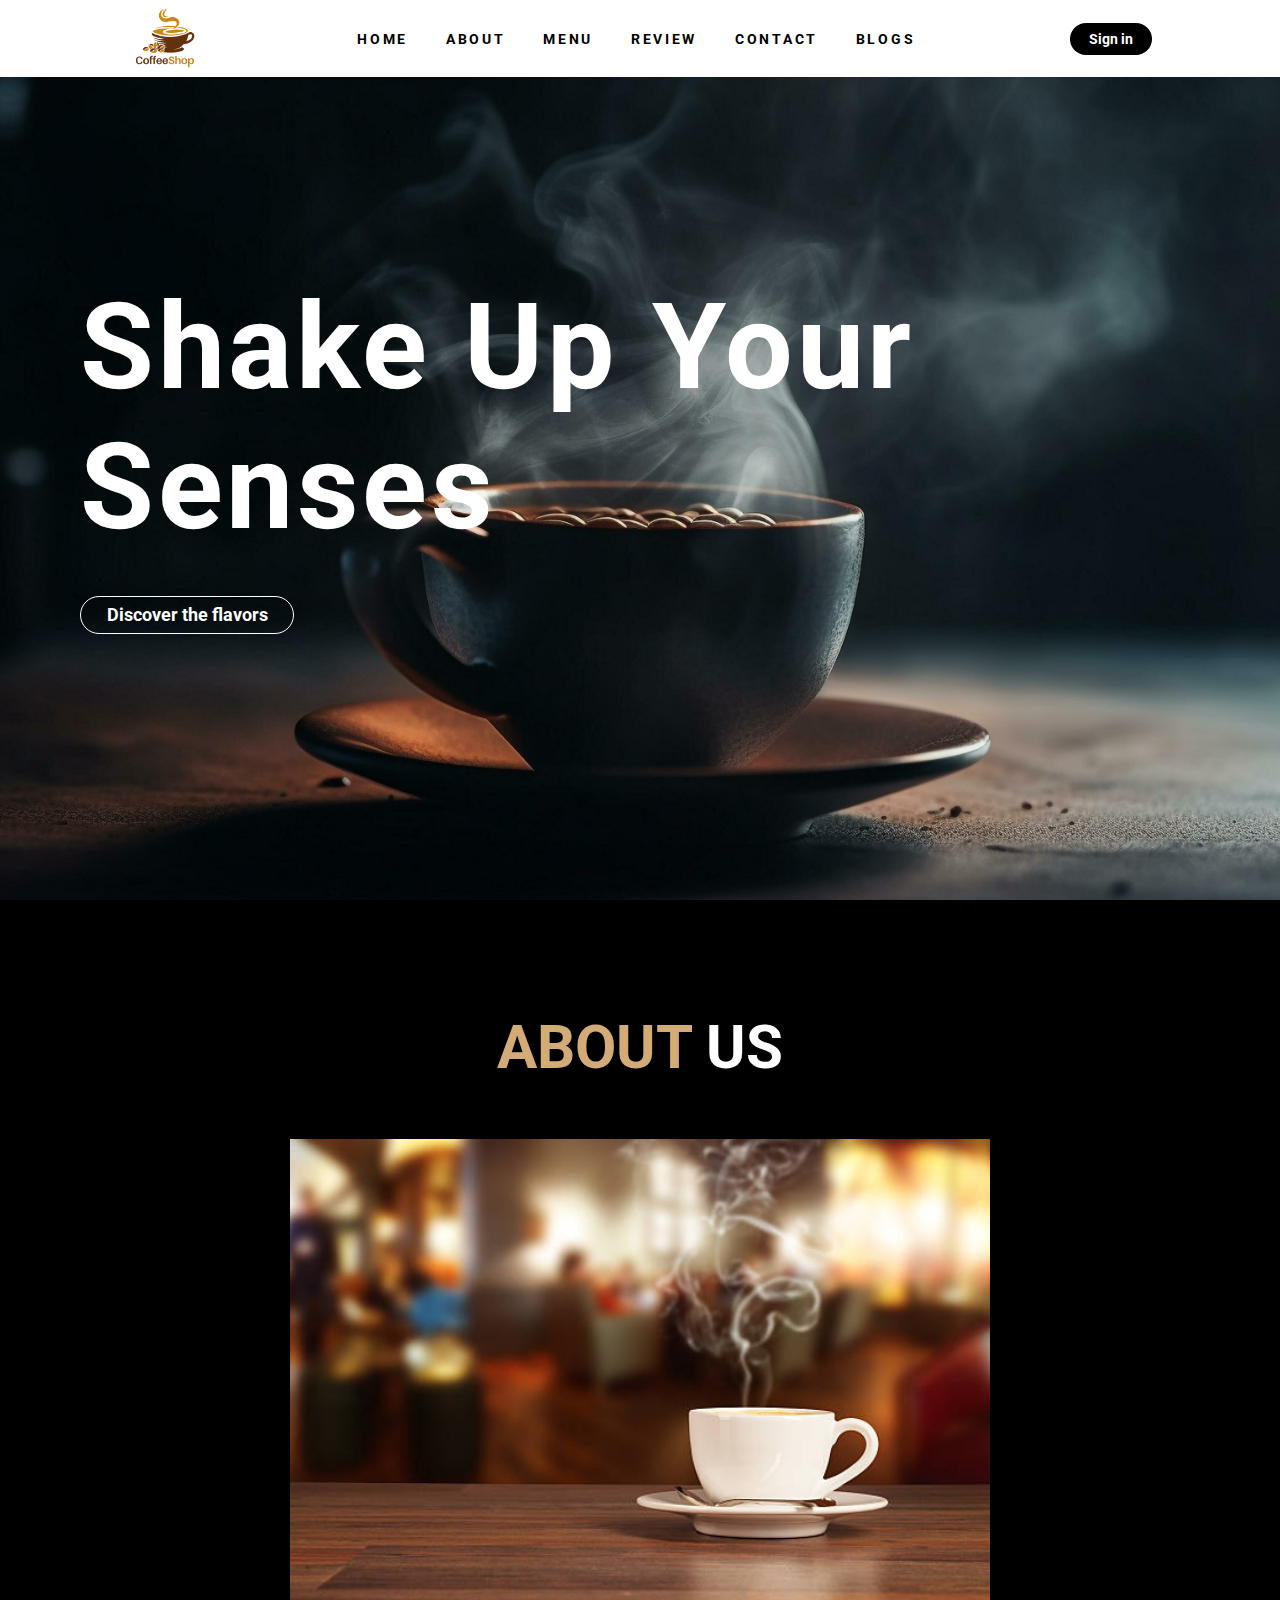
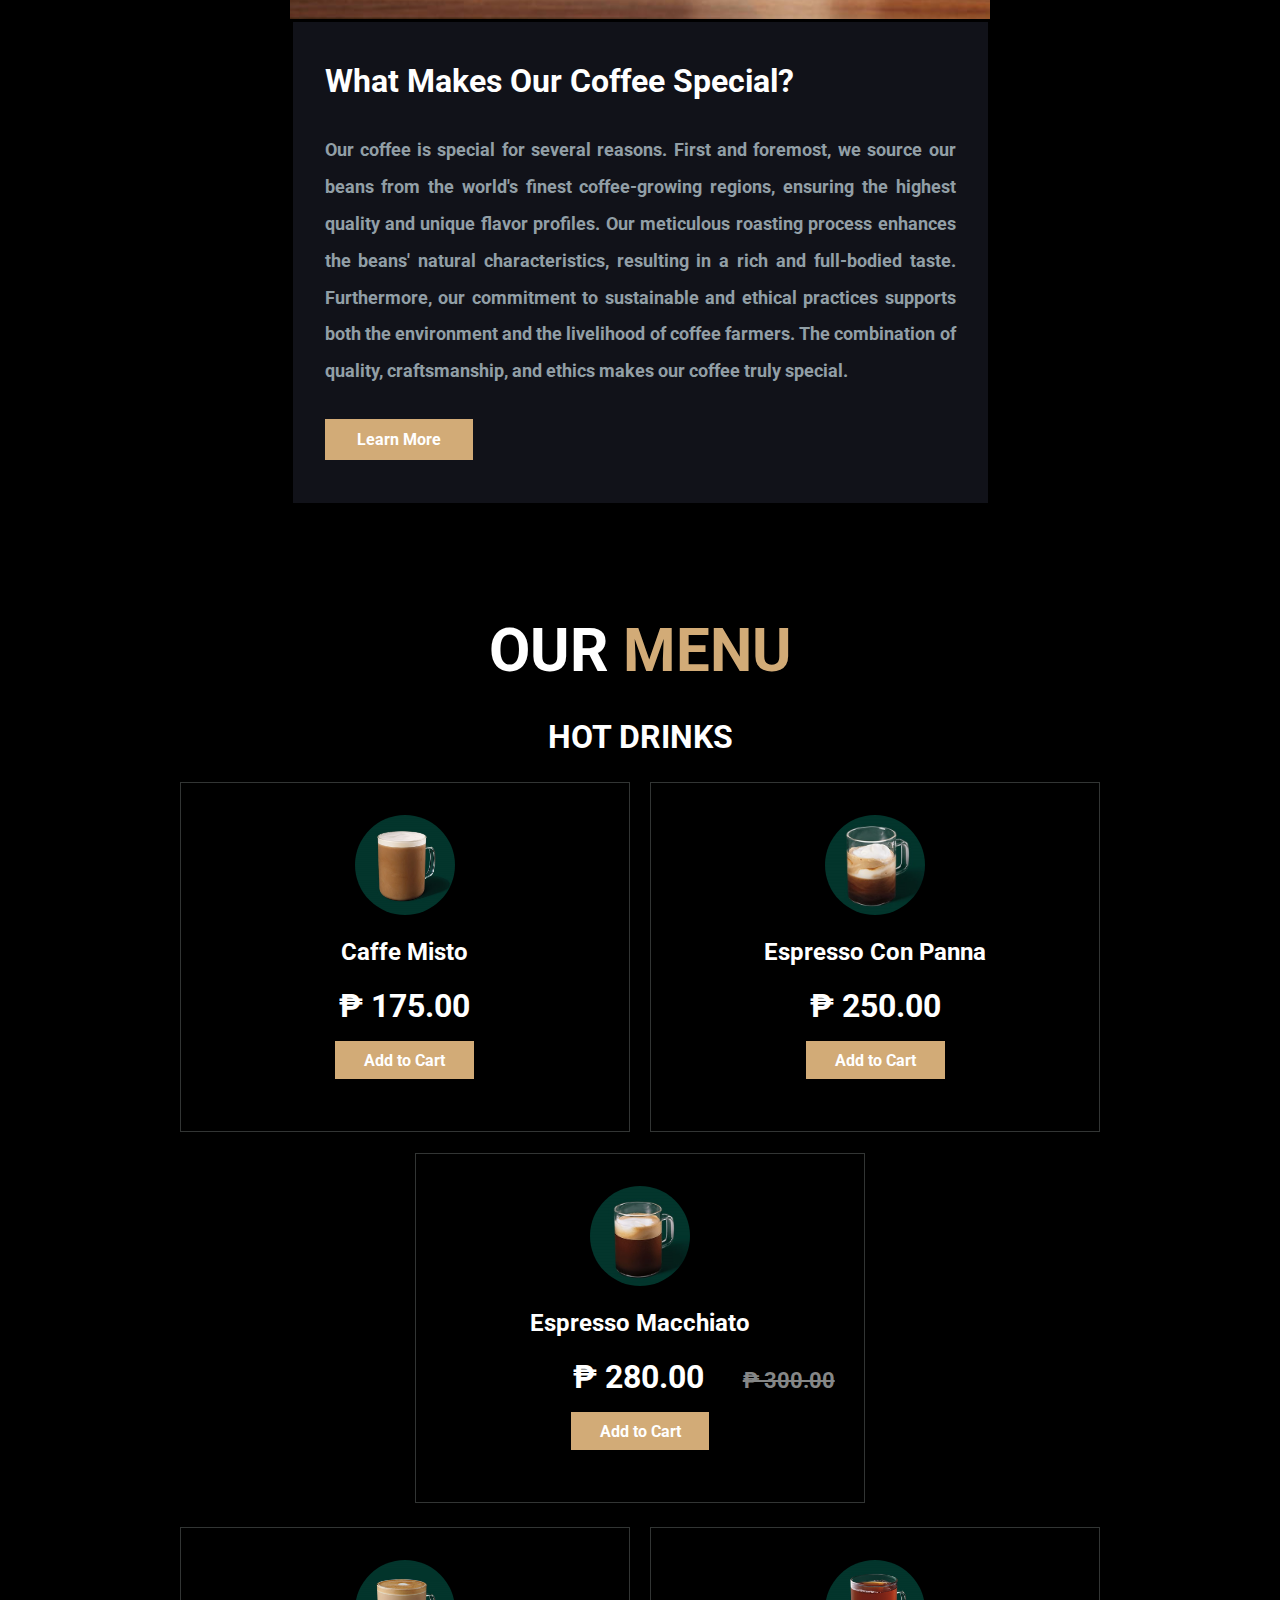
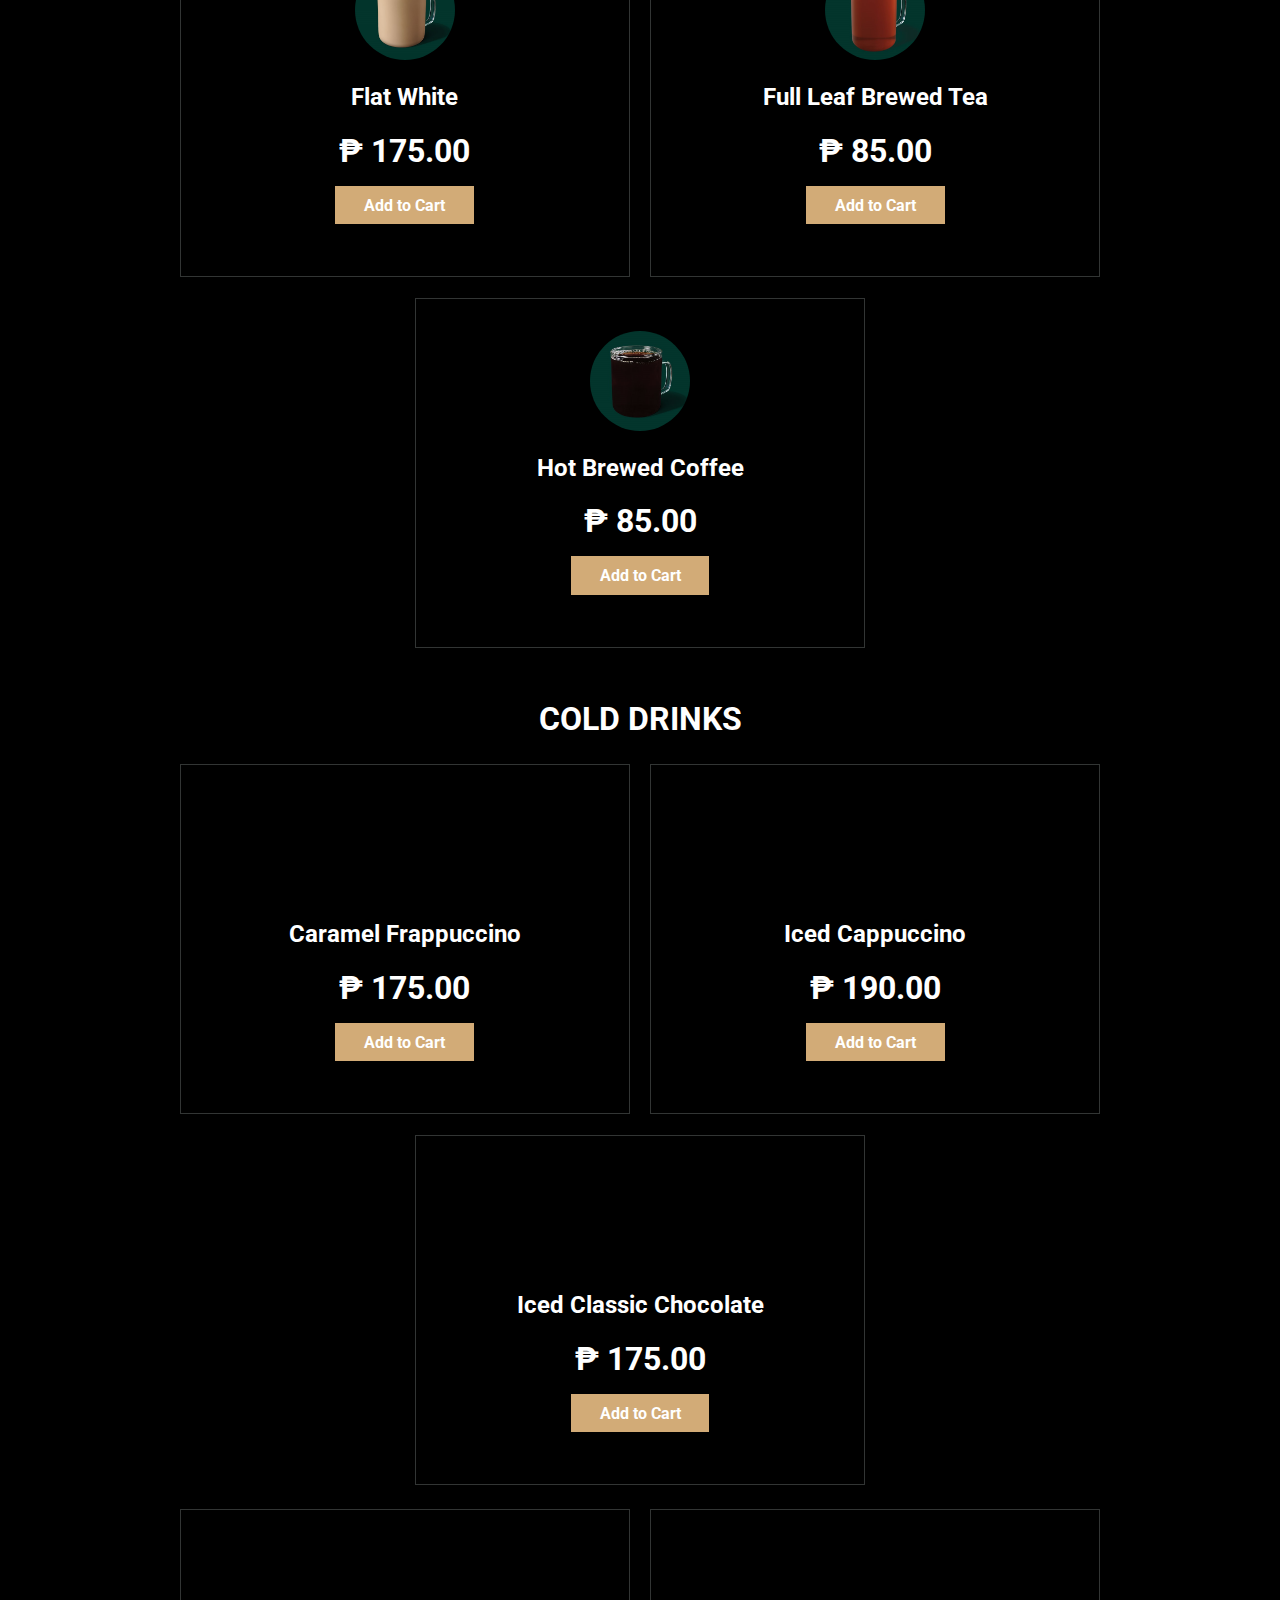
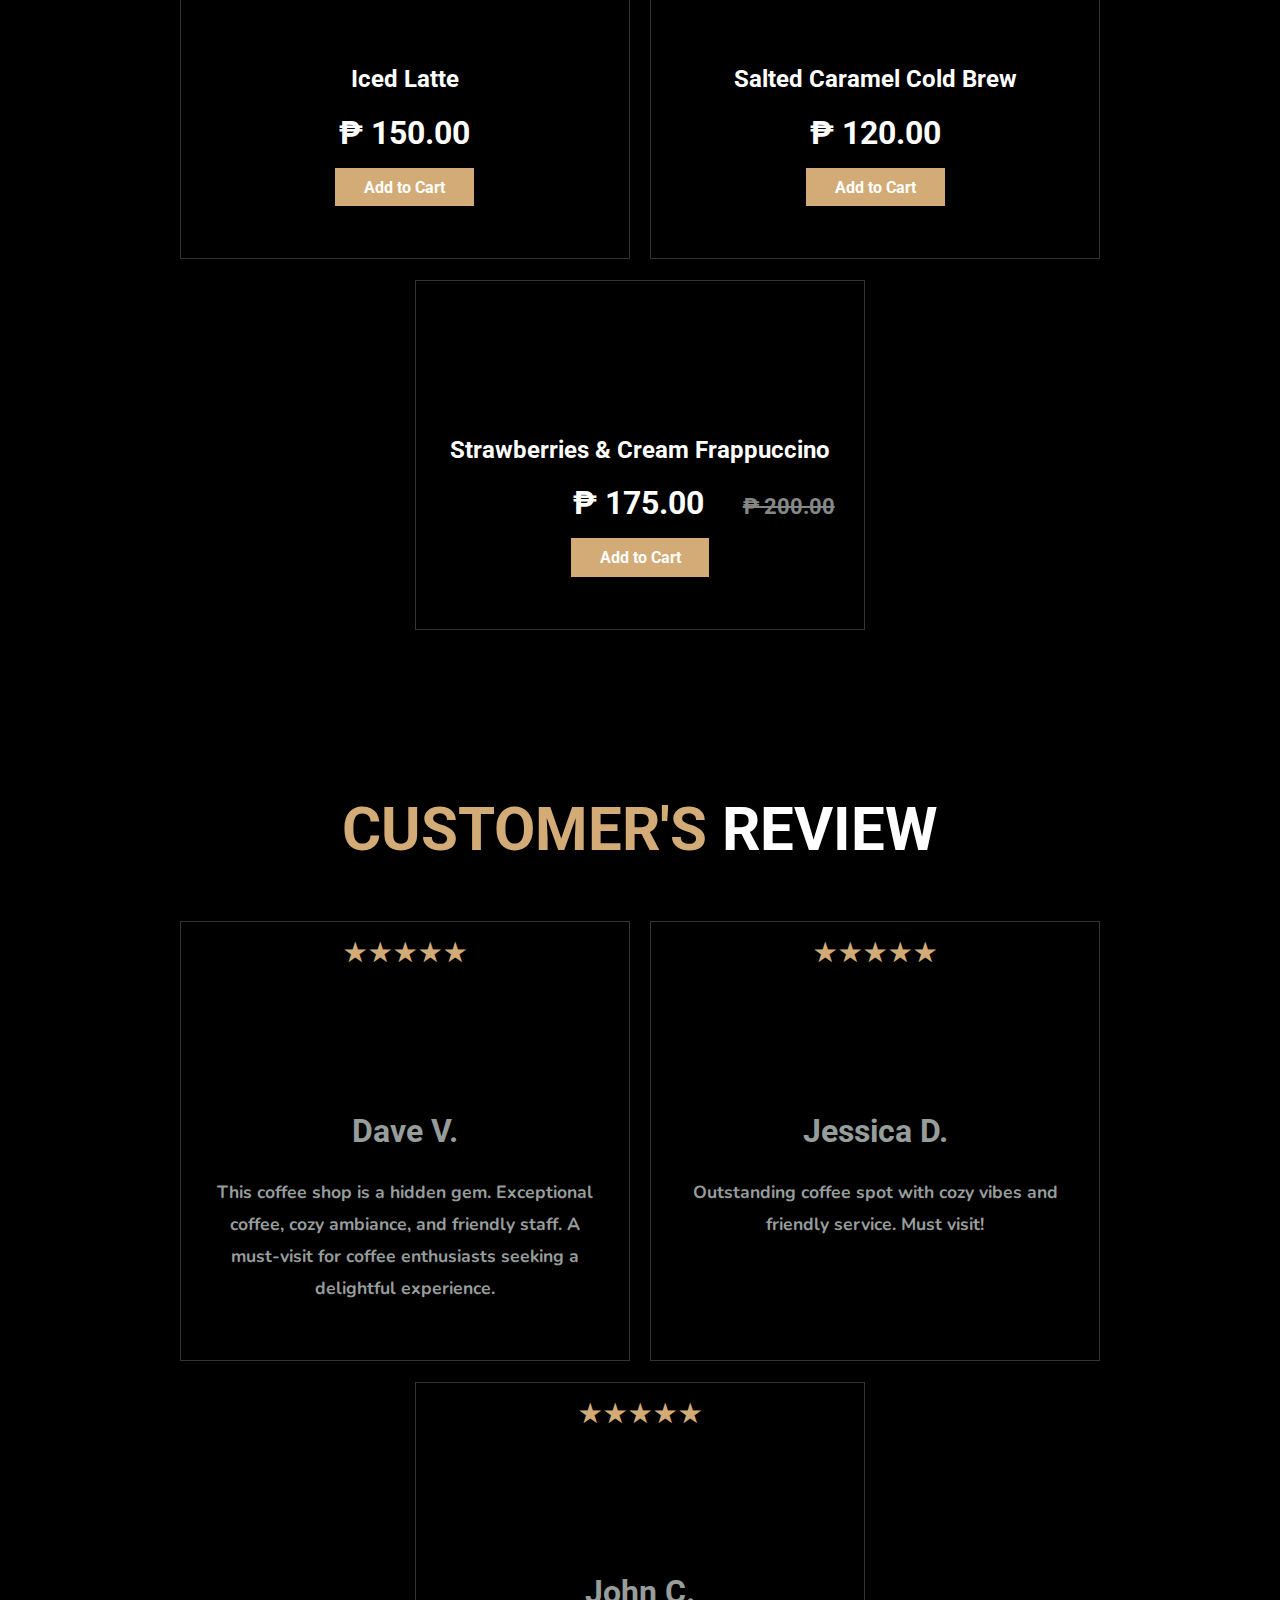
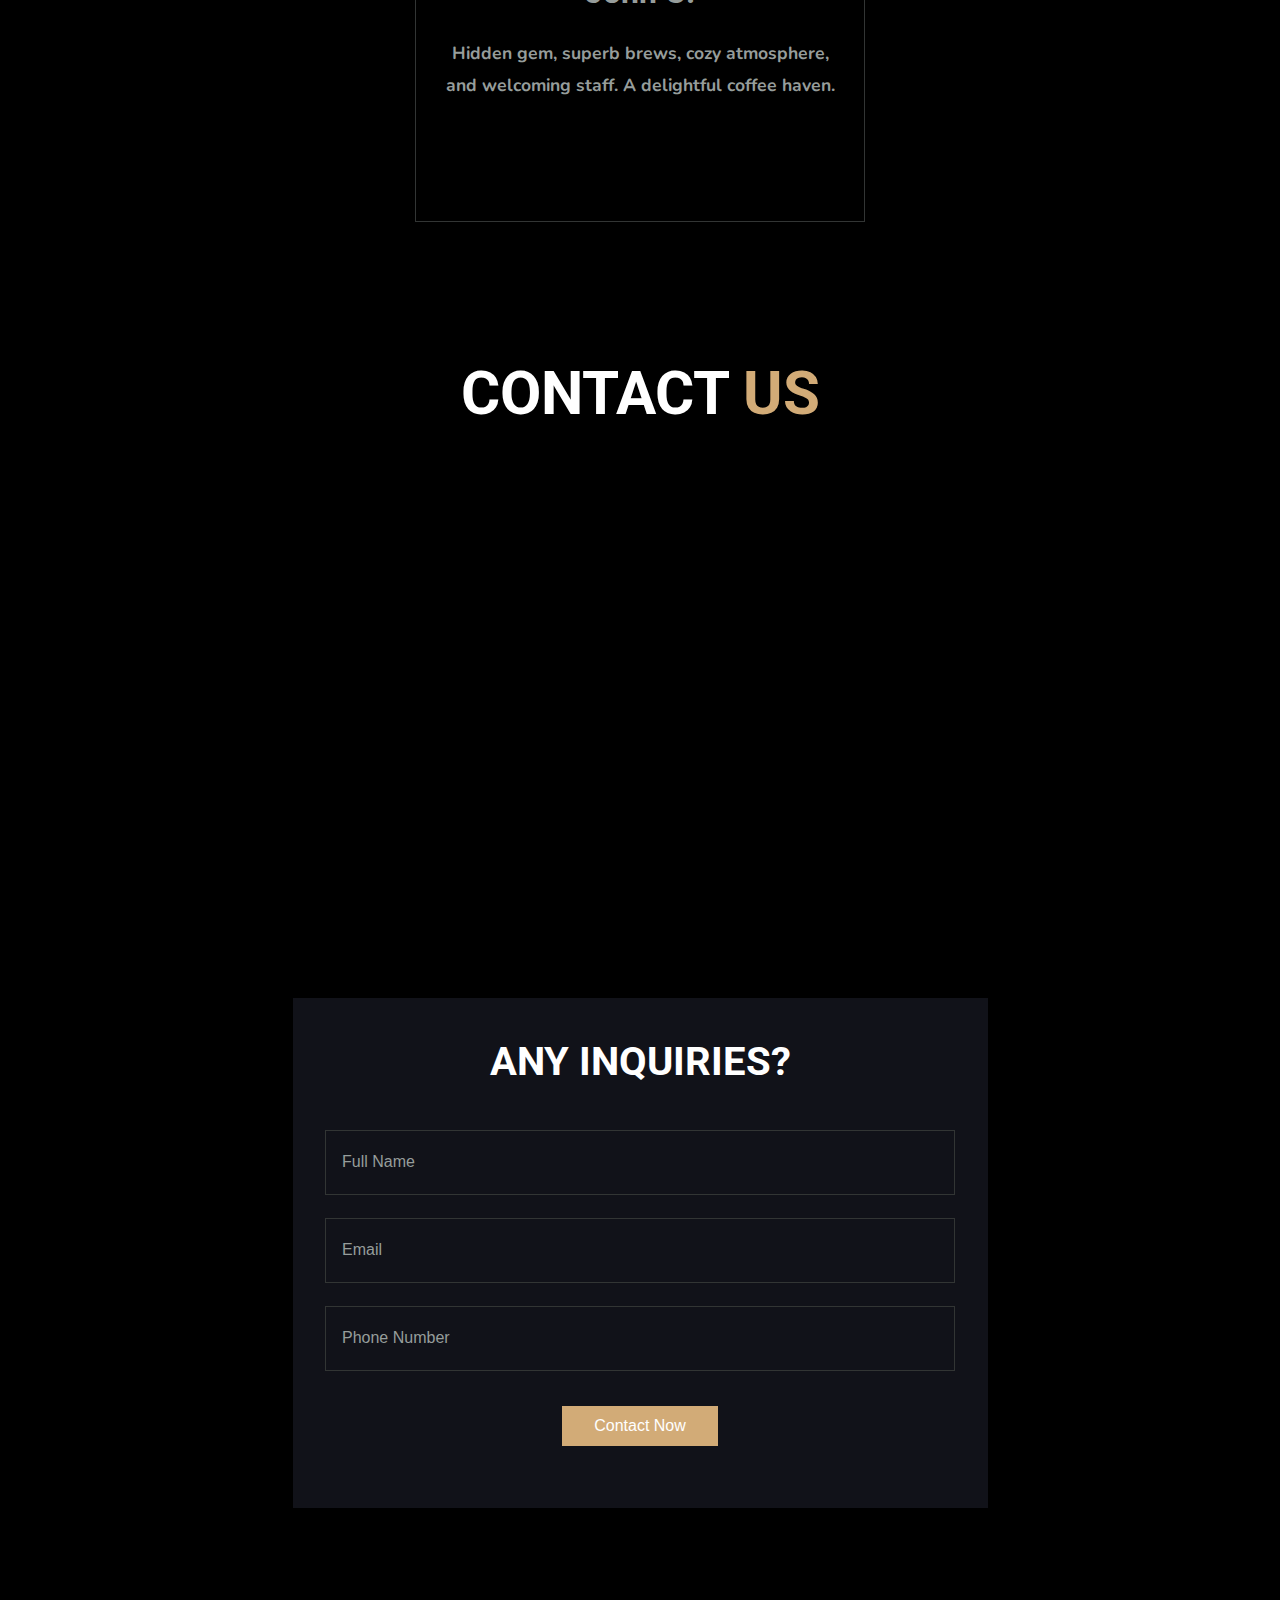
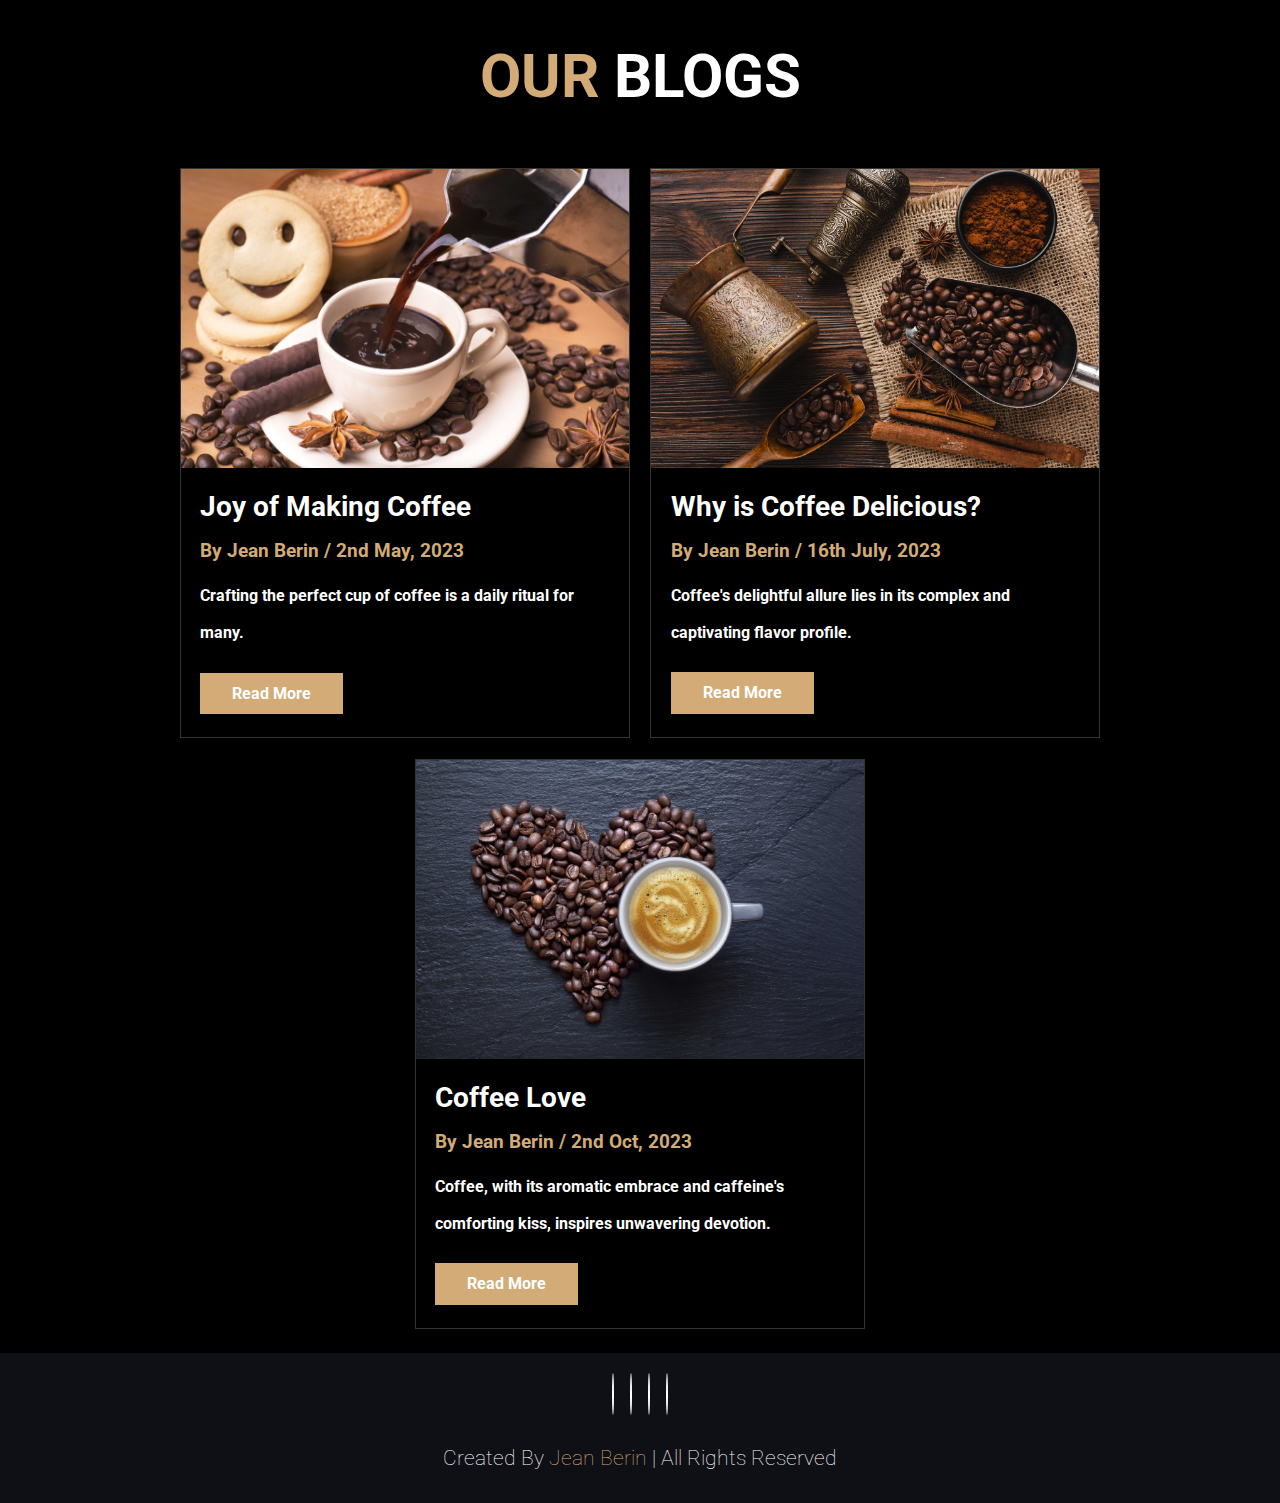
<file: Coffee Website/index.html>
<!DOCTYPE html>
<html lang="en">
<head>
    <meta charset="UTF-8">
    <meta name="viewport" content="width=device-width, initial-scale=1.0">
    <title>Coffee Shop</title>
    <link rel="stylesheet" href="style.css">
    <link rel="icon" href="img/logo1.png">
    <link rel="stylesheet" href="https://cdnjs.cloudflare.com/ajax/libs/font-awesome/6.4.2/css/all.min.css" integrity="sha512-z3gLpd7yknf1YoNbCzqRKc4qyor8gaKU1qmn+CShxbuBusANI9QpRohGBreCFkKxLhei6S9CQXFEbbKuqLg0DA==" crossorigin="anonymous" referrerpolicy="no-referrer" />
</head>
<body>
    <div class="topnav">
        <a href="#"><img src="img/logo.png" alt="logo"></a>
        <ul class="top-middle-nav">
            <li><a href="#" class="home">HOME</a></li>
            <li><a href="#about" class="about">ABOUT</a></li>
            <li><a href="#menu" class="menu">MENU</a></li>
            <li><a href="#review" class="review">REVIEW</a></li>
            <li><a href="#contact" class="contact">CONTACT</a></li>
            <li><a href="#blogs" class="blogs">BLOGS</a></li>
        </ul>
        <a href="sign.html" class="sign">Sign in</a>
    </div>

    <main>
        <section id="home">
            <div class="head-img">
                <div class="text-left">
                    <h1>Shake Up Your Senses</h1>
                </div>
                <div>
                    <a href="#menu" class="discover-btn">Discover the flavors</a>
                </div>
            </div>
        </section>

        <section id="about">
            <div class="about">
                <h2><span class="gold">ABOUT </span>US</h2>
                <div class="about-content">
                    <div class="about-img">
                            <img src="img/about.jpg" width="700">
                    </div>
                    <div class="about-info">
                        <h3>What Makes Our Coffee Special?</h3>
                        <p>
                            Our coffee is special for several reasons. First and foremost, we source our beans from the world's finest coffee-growing regions, ensuring the highest quality and unique flavor profiles. Our meticulous roasting process enhances the beans' natural characteristics, resulting in a rich and full-bodied taste. Furthermore, our commitment to sustainable and ethical practices supports both the environment and the livelihood of coffee farmers. The combination of quality, craftsmanship, and ethics makes our coffee truly special.
                        </p>
                        <div class="about-btn">
                            <a href="#" class="about-btn">Learn More</a>
                        </div>
                    </div>
                </div>
            </div>
        </section>

        <section id="menu">
            <div class="menu">
                <h2>OUR <span class="gold">MENU</span></h2>
                <h3>HOT DRINKS</h3>
                <div class="hot-coffee-row1">
                    <div class="card">
                        <div class="product-img">
                            <img src="img/hot coffee drinks/caffe misto.jpg" width="100" height="100" loading="lazy">
                        </div>
                        <div class="product-info">
                            <p>Caffe Misto</p>
                            <h3>&#x20B1; 175.00</h3>
                        </div>
                        <div class="cart-btn">
                            <a href="#" class="cart-btn">Add to Cart</a>
                        </div>
                    </div>
                    <div class="card">
                        <div class="product-img">
                            <img src="img/hot coffee drinks/espresso con panna.jpg" width="100" height="100" loading="lazy">
                        </div>
                        <div class="product-info">
                            <p>Espresso Con Panna</p>
                            <h3>&#x20B1; 250.00</h3>
                        </div>
                        <a href="#" class="cart-btn">Add to Cart</a>
                    </div>
                    <div class="card">
                        <div class="product-img">
                            <img src="img/hot coffee drinks/espresso macchiato.jpg" width="100" height="100" loading="lazy">
                        </div>
                        <div class="product-info">
                            <p>Espresso Macchiato</p>
                            <h3 class="discounted">&#x20B1; 280.00<span class="orig-price">&#x20B1; 300.00</span></h3>
                        </div>
                        <div class="cart-btn">
                            <a href="#" class="cart-btn">Add to Cart</a>
                        </div>
                    </div>
                </div>
                <div class="hot-coffee-row2">
                    <div class="card">
                        <div class="product-img">
                            <img src="img/hot coffee drinks/flat white.jpg" width="100" height="100" loading="lazy">
                        </div>
                        <div class="product-info">
                            <p>Flat White</p>
                            <h3>&#x20B1; 175.00</h3>
                        </div>
                        <div class="cart-btn">
                            <a href="#" class="cart-btn">Add to Cart</a>
                        </div>
                    </div>
                    <div class="card">
                        <div class="product-img">
                            <img src="img/hot coffee drinks/full leaf brewed tea.jpg" width="100" height="100" loading="lazy">
                        </div>
                        <div class="product-info">
                            <p>Full Leaf Brewed Tea</p>
                            <h3>&#x20B1; 85.00</h3>
                        </div>
                        <div class="cart-btn">
                            <a href="#" class="cart-btn">Add to Cart</a>
                        </div>
                    </div>
                    <div class="card">
                        <div class="product-img">
                            <img src="img/hot coffee drinks/hot brewed coffee.jpg" width="100" height="100" loading="lazy">
                        </div>
                        <div class="product-info">
                            <p>Hot Brewed Coffee</p>
                            <h3>&#x20B1; 85.00</h3>
                        </div>
                        <div class="cart-btn">
                            <a href="#" class="cart-btn">Add to Cart</a>
                        </div>
                    </div>
                </div>
                <h3>COLD DRINKS</h3>
                <div class="cold-coffee-row1">
                    <div class="card">
                        <div class="product-img">
                            <img src="img/cold coffee drinks/caramel frapp.jpg" width="100" height="100" loading="lazy">
                        </div>
                        <div class="product-info">
                            <p>Caramel Frappuccino</p>
                            <h3>&#x20B1; 175.00</h3>
                        </div>
                        <div class="cart-btn">
                            <a href="#" class="cart-btn">Add to Cart</a>
                        </div>
                    </div>
                    <div class="card">
                        <div class="product-img">
                            <img src="img/cold coffee drinks/iced cappuccino.jpg" width="100" height="100" loading="lazy">
                        </div>
                        <div class="product-info">
                            <p>Iced Cappuccino</p>
                            <h3>&#x20B1; 190.00</h3>
                        </div>
                        <div class="cart-btn">
                            <a href="#" class="cart-btn">Add to Cart</a>
                        </div>
                    </div>
                    <div class="card">
                        <div class="product-img">
                            <img src="img/cold coffee drinks/iced classic chocolate.jpg" width="100" height="100" loading="lazy">
                        </div>
                        <div class="product-info">
                            <p>Iced Classic Chocolate</p>
                            <h3>&#x20B1; 175.00</h3>
                        </div>
                        <div class="cart-btn">
                            <a href="#" class="cart-btn">Add to Cart</a>
                        </div>
                    </div>
                </div>
                <div class="cold-coffee-row2">
                    <div class="card">
                        <div class="product-img">
                            <img src="img/cold coffee drinks/iced latte.jpeg" width="100" height="100" loading="lazy">
                        </div>
                        <div class="product-info">
                            <p>Iced Latte</p>
                            <h3>&#x20B1; 150.00</h3>
                        </div>
                        <div class="cart-btn">
                            <a href="#" class="cart-btn">Add to Cart</a>
                        </div>
                    </div>
                    <div class="card">
                        <div class="product-img">
                            <img src="img/cold coffee drinks/salted caramel cold brew.jpg" width="100" height="100" loading="lazy">
                        </div>
                        <div class="product-info">
                            <p>Salted Caramel Cold Brew</p>
                            <h3>&#x20B1; 120.00</h3>
                        </div>
                        <div class="cart-btn">
                            <a href="#" class="cart-btn">Add to Cart</a>
                        </div>
                    </div>
                    <div class="card">
                        <div class="product-img">
                            <img src="img/cold coffee drinks/strawberries & cream frappuccino.jpg" width="100" height="100" loading="lazy">
                        </div>
                        <div class="product-info">
                            <p>Strawberries &amp; Cream Frappuccino</p>
                            <h3 class="discounted">&#x20B1; 175.00<span class="orig-price">&#x20B1; 200.00</span></h3>
                        </div>
                        <div class="cart-btn">
                            <a href="#" class="cart-btn">Add to Cart</a>
                        </div>
                    </div>
                </div>
            </div>
        </section>

        <section id="review">
            <div class="customer-list">
                <h2><span class="gold">CUSTOMER'S </span>REVIEW</h2>
                <div class="customers">
                    <div class="customer card">
                        <div class="star-rating">
                            <ul>
                                <li class="star"></li>
                                <li class="star"></li>
                                <li class="star"></li>
                                <li class="star"></li>
                                <li class="star"></li>
                            </ul>
                        </div>
                        <div class="customer-img">
                            <img src="img/clients/man1.jpg" width="100" height="100" loading="lazy">
                        </div>
                        <div class="review-info">
                            <h3>Dave V.</h3>
                            <p>
                                This coffee shop is a hidden gem. Exceptional coffee, cozy ambiance, and friendly staff. A must-visit for coffee enthusiasts seeking a delightful experience.
                            </p>
                        </div>
                    </div>
                    <div class="customer card">
                        <div class="star-rating">
                            <ul>
                                <li class="star"></li>
                                <li class="star"></li>
                                <li class="star"></li>
                                <li class="star"></li>
                                <li class="star"></li>
                            </ul>
                        </div>
                        <div class="customer-img">
                            <img src="img/clients/woman.jpg" width="100" height="100" loading="lazy">
                        </div>
                        <div class="review-info">
                            <h3>Jessica D.</h3>
                            <p>
                                Outstanding coffee spot with cozy vibes and friendly service. Must visit!
                            </p>
                        </div>
                    </div>
                    <div class="customer card">
                        <div class="star-rating">
                            <ul>
                                <li class="star"></li>
                                <li class="star"></li>
                                <li class="star"></li>
                                <li class="star"></li>
                                <li class="star"></li>
                            </ul>
                        </div>
                        <div class="customer-img">
                            <img src="img/clients/man2.jpg" width="100" height="100" loading="lazy">
                        </div>
                        <div class="review-info">
                            <h3>John C.</h3>
                            <p>
                                Hidden gem, superb brews, cozy atmosphere, and welcoming staff. A delightful coffee haven.
                            </p>
                        </div>
                    </div>
                </div>
            </div>
        </section>

        <section id="contact">
            <div class="contact">
                <h2>CONTACT <span class="gold">US</span></h2>
                <div class="contact-content">
                    <div class="map">
                        <iframe src="https://www.google.com/maps/embed?pb=!1m18!1m12!1m3!1d7726.010916655039!2d120.9844203062733!3d14.484376000000015!2m3!1f0!2f0!3f0!3m2!1i1024!2i768!4f13.1!3m3!1m2!1s0x3397ce7de1e2c29f%3A0x90fea17c22b71393!2sStarbucks%20SM%20City%20Sucat!5e0!3m2!1sen!2sph!4v1697783054454!5m2!1sen!2sph" width="695" height="510" style="border:0;" allowfullscreen="" loading="lazy" referrerpolicy="no-referrer-when-downgrade"></iframe>
                    </div>
                    <div class="contact-form">
                        <h3>ANY INQUIRIES?</h3>
                        <form action="https://httpbin.org/get">
                            <p>
                                <input type="text" name="fullname" id="fullname" placeholder="Full Name" spellcheck="false">
                                <input type="text" id="email" placeholder="Email" spellcheck="false">
                                <input type="tel" id="number" placeholder="Phone Number" spellcheck="false">
                            
                            <button type="submit" formaction="https:httpbin.org/pos" formmethod="post">Contact Now</button>
                            </p>
                        </form>
                    </div>
                </div>
            </div>
        </section>

        <section id="blogs">
            <div class="blog-list">
                <h2><span class="gold">OUR </span>BLOGS</h2>
                <div class="blogs">
                    <div class="blog card">
                        <div class="blog-img">
                            <img src="img/blogs/blog1.jpg" width="100" height="100">
                        </div>
                        <div class="blog-info">
                            <h3 class="title">Joy of Making Coffee</h3>
                            <h3 class="author">By Jean Berin / 2nd May, 2023</h3>
                            <p>
                                Crafting the perfect cup of coffee is a daily ritual for many.
                            </p>
                            <a href="#" class="read-btn">Read More</a>
                        </div>
                    </div>
                    <div class="blog card">
                        <div class="blog-img">
                            <img src="img/blogs/blog2.jpg" width="100" height="100">
                        </div>
                        <div class="blog-info">
                            <h3 class="title">Why is Coffee Delicious?</h3>
                            <h3 class="author">By Jean Berin / 16th July, 2023</h3>
                            <p>
                                Coffee's delightful allure lies in its complex and captivating flavor profile.
                            </p>
                            <a href="#" class="read-btn">Read More</a>
                        </div>
                    </div>
                    <div class="blog card">
                        <div class="blog-img">
                            <img src="img/blogs/blog3.jpg" width="100" height="100">
                        </div>
                        <div class="blog-info">
                            <h3 class="title">Coffee Love</h3>
                            <h3 class="author">By Jean Berin / 2nd Oct, 2023</h3>
                            <p>
                                Coffee, with its aromatic embrace and caffeine's comforting kiss, inspires unwavering devotion.
                            </p>
                            <a href="#" class="read-btn">Read More</a>
                        </div>
                    </div>
                </div>
            </div>
        </section>
    </main>

    <footer>
        <div class="botnav">
            <div class="socmed">
                <a href="https://www.facebook.com/" target="_blank"><i class="fa-brands fa-facebook"></i></a>
                <a href="https://www.twitter.com/" target="_blank"><i class="fa-brands fa-twitter"></i></a>
                <a href="https://www.instagram.com/" target="_blank"><i class="fa-brands fa-instagram"></i></a>
                <a href="https://www.youtube.com/" target="_blank"><i class="fa-brands fa-youtube"></i></a>
            </div>
            <div class="credits">
                <h3>Created By <span class="gold">Jean Berin</span> | All Rights Reserved</h3>
            </div>
        </div>
    </footer>
</body>
</html>
</file>
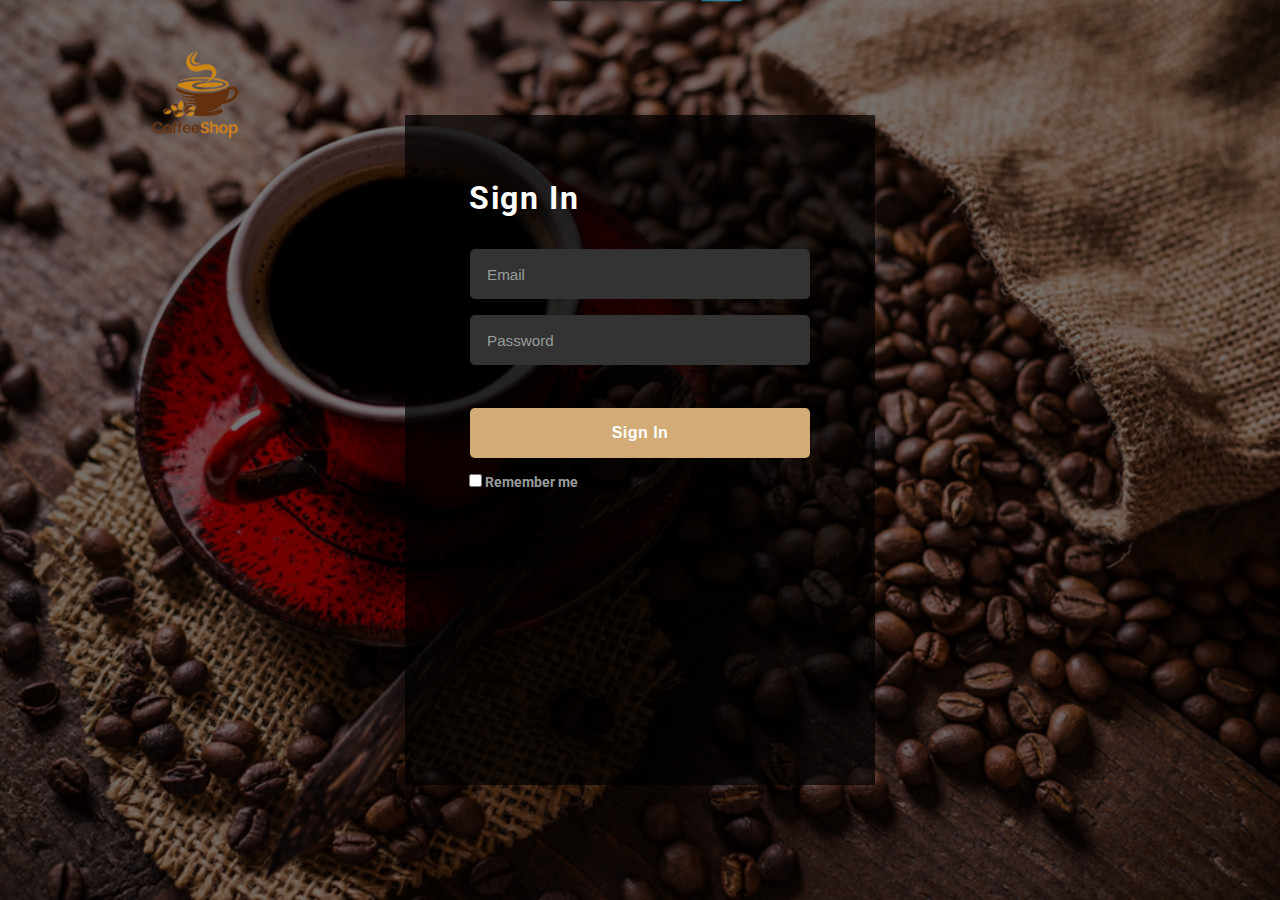
<file: Coffee Website/sign.html>
<!DOCTYPE html>
<html lang="en">
<head>
    <meta charset="UTF-8">
    <meta name="viewport" content="width=device-width, initial-scale=1.0">
    <title>Coffee Shop</title>
    <link rel="stylesheet" href="sign.css">
    <link rel="icon" href="img/logo1.png">
</head>
<body>
    <div class="head-img">
        <div class="topnav">
            <a href="index.html"><img src="img/logo.png" alt="logo"></a>
        </div>
        <div class="sign-form">
            <h3>Sign In</h3>
            <form action="https://httpbin.org/get">
                <p>
                    <input type="text" id="email" placeholder="Email" spellcheck="false">
                </p>
                <p class="password">
                    <input type="password" id="password" placeholder="Password">
                </p>
                <p class="sign">
                    <button type="submit" formaction="https:httpbin.org/pos" formmethod="post">Sign In</button>
                </p>
                <p class="remember-btn">
                    <input class="remember" type="checkbox" id="remember-me" name="remember-me">
                    <label for="remember-me">Remember me</label>
                </p>
            </form>
        </div>
    </div>
</body>
</html>
</file>
<file: Coffee Website/style.css>
@import url('https://fonts.googleapis.com/css2?family=Roboto&display=swap');
@import url('https://fonts.googleapis.com/css2?family=Nunito:wght@300&family=Roboto&display=swap');

* {
    margin: 0;
    padding: 0;
    box-sizing: border-box;
}

html {
    scroll-behavior: smooth;
}

body {
    font-family: 'Roboto', sans-serif;
    font-size: 0.85rem;
    font-weight: bold;
    background-color: black;
    color: white;
}

.topnav {
    background-color: white;
    justify-content: space-between;
    align-items: center;
    padding: 2.3rem 10%;
    height: 8.6vh;
    position: sticky;
    top: 0;
    display: flex;
    z-index: 1;
}

.topnav img {
    margin-top: 0.5rem;
    width: 75px;
    height: auto;
}

.top-middle-nav {
    word-spacing: 2rem;
    letter-spacing: 0.17rem;
    list-style: none;
}

.top-middle-nav li {
    display: inline-block;
}

a {
    text-decoration: none;
    color: black;
}

a.sign {
    border-radius: 2rem;
    padding: 0.5rem 1.2rem;
    background-color: black;
    color: white;
}

.topnav a:hover {
    color: green;
}

a.sign:hover {
    background-color: #4C4C4C;
    color: white;
}

.head-img {
    background-image: url("img/heading.jpg");
    background-repeat: no-repeat;
    height: 91.4vh;
    width: 100%;
    background-position: center;
    background-size: cover;
    display: flex;
    align-items: flex-start;
    justify-content: flex-start;
    flex-direction: column;
    padding: 200px 80px;
}

.text-left {
    font-size: 3.75rem;
    letter-spacing: 0.22rem;
    color: white;
    margin-bottom: 3rem;
}

.discover-btn {
    border-radius: 2rem;
    border: 1px solid white;
    color: white;
    padding: 0.5rem 1.6rem;
    font-size: 1.1rem;
}

a.discover-btn:hover, a.discover-btn:active {
    color: white;
    background-color: rgba(255,255,255,0.1);
}

.about-content, .contact-content{
    display: flex;
    flex-flow: row wrap;
    justify-content: center;
    margin-top: 1.5rem;
}

h2 {
    font-size: 3.75rem;
    text-align: center;
    padding: 7rem 0 2rem;
}

h3 {
    color: white;
    font-size: 2rem;
}

.gold {
    color: #D2AB77;
}

.about-info, .contact-form {
    background-color: #111219;
    color: #919FA6;
    width: 695px;
    height: 481px;
    padding: 2.5rem 2rem;
}

p {
    padding-top: 2rem;
    font-size: 1.1rem;
    margin-bottom: 2.5rem;
    line-height: 2.3rem;
    text-align: justify;
}

a.about-btn, a.read-btn {
    color: white;
    background-color: #D2AB77;
    padding: 0.7rem 2rem;
    font-size: 1rem;
    
}

.product-img img{
    border-radius: 50%;
    margin: 2rem auto 0;
}

.menu, .customer-list {
    text-align: center;
    align-items: center;
    
}

.card {
    width: 450px;
    height: 350px;
    border: 1px solid #323534;
}

.hot-coffee-row1, .hot-coffee-row2, .cold-coffee-row1, .cold-coffee-row2, .customers, .blogs {
    justify-content: center;
    display: flex;
    flex-flow: row wrap;
    gap: 1.3rem;
    margin: 1.5rem auto;
}

.hot-coffee-row2, .cold-coffee-row2 {
    margin-bottom: 3.3rem;
}

.hot-coffee-row2 {
    margin-bottom: 3.3rem;
}

.menu p, .customer-list p {
    padding-top: 1rem;
    margin-bottom: 1rem;
    text-align: center;
    font-size: 1.5rem;
}

.menu h3, .customer-list h3 {
    font-size: 2rem;
    margin: 0 auto 1.6rem;
}

h3.discounted {
    text-align: center;
    padding-left: 8rem;
}

.orig-price {
    text-decoration: line-through;
    padding-left: 2.4rem;
    color: #858787;
    font-size: 1.4rem;
}

a.cart-btn {
    color: white;
    background-color: #D2AB77;
    top: 500px;
    padding: 0.6rem 1.8rem;
    font-size: 1rem;
}

.customer {
    height: 440px;
    border-color: #323534;
}

.customer-img img {
    border-radius: 50%;
    margin: 2rem auto 0.8rem 0;
}

.customer p {
    font-size: 1.1rem;
    padding: 0 1.4rem;
    line-height: 2rem;
    font-family: 'Nunito', sans-serif;
}

.customer h3, .customer p {
    color: #969D9B;
}

.customer-list h2 {
    padding-top: 7rem;
}

/* CHANGE THIS TO 4.5 STAR */
.star-rating {
    display: inline-block;
    font-size: 0; 
}

.star {
    list-style: none; 
    display: inline-block;
    width: 25px; 
    height: 20px;
    margin: 0;
    padding-top: 1rem;
    position: relative;
}

.star::before {
    content: "\2605"; 
    font-size: 25px;
    color: #D2AB77;
}

.contact {
    margin-bottom: 1.3rem;
}

.contact-form {
    justify-content: center;
    height: 510px;
}

.contact-form h3 {
    font-size: 2.5rem;
}

.contact-form p, .contact-form h3 {
    text-align: center;
}

.contact-form p {
    line-height: 5.5rem;
}

input[type="text"], input[type="tel"] {
    padding: 1rem;
    width: 630px;
    height: 65px;
    background-color: #111219;
    border: 1px solid #323534;
    font-size: 1rem;
    color: white;
}

::placeholder {
    color: #969D9B;
}

button {
    color: white;
    background-color: #D2AB77;
    border: none;
    padding: 0.7rem 2rem;
    font-size: 1rem;
    cursor: pointer;
}

.blog {
    height: 570px;
}

.blog-img img {
    height: 25%;
    width: 100%;
}

.blog-info {
    padding: 1.2rem;
}

h3.title {
    font-size: 1.75rem;
}

h3.author {
    font-size: 1.2rem;
    color: #D2AB77;
    padding-top: 1rem;
}

.blog-info p {
    padding-top: 1rem;
    margin-bottom: 2rem;
    font-size: 1rem;
    text-align: left;
}

.botnav {
    background-color: #0F0F16;
    height: 150px;
    display: flex;
    flex-flow: column wrap;
    gap: 2rem;
    justify-content: center;
    align-items: center;
}

.botnav h3 {
    font-size: 1.3rem;
    font-weight: 100;
}

.socmed i {
    height: 50px;
    width: 50px;
    border-radius: 50%;
    border: 1px solid white;
    padding-top: 0.75rem;
}

.socmed {
    display: flex;
    gap: 1rem;
    text-align: center;
    font-size: 1.5rem;
    justify-content: center;
}

.socmed a {
    color: white;
}

.socmed a:hover i {
    background-color: #D2AB77;
}
</file>
<file: Coffee Website/sign.css>
@import url('https://fonts.googleapis.com/css2?family=Roboto&display=swap');
@import url('https://fonts.googleapis.com/css2?family=Nunito:wght@300&family=Roboto&display=swap');

* {
    margin: 0;
    padding: 0;
    box-sizing: border-box;
}

html {
    scroll-behavior: smooth;
}

body {
    font-family: 'Roboto', sans-serif;
    font-size: 0.85rem;
    font-weight: bold;
    background-color: black;
    color: white;
    justify-content: flex-start;
}

.topnav img {
    width: 110px;
    height: 110px;
    position: fixed;
    top: 5%;
    left: 11%;
}

a {
    text-decoration: none;
    color: black;
}

.head-img {
    background-image: url("img/sign-wallpaper.png");
    min-height: 100vh;
    background-position: center;
    background-repeat: no-repeat;
    background-size: cover;
    position: relative;
    display: flex;
    flex-flow: column wrap;
    justify-content: center;
    align-items: center;
    text-align: center;
}

.sign-form {
    background-color: rgba(0, 0, 0, 0.7);
    height: 670px;
    width: 470px;
    padding: 4rem;
}

.sign-form p {
    padding-top: 1rem;
}

.sign-form h3 {
    padding-bottom: 1rem;
    text-align: left;
    font-size: 2rem;
    letter-spacing: 0.1rem;
}

p.password {
    padding-bottom: 1.7rem;
}

p.sign {
    padding-bottom: 0rem;
}

p.remember-btn {
    text-align: left;
}

input[type="text"], input[type="password"] {
    padding: 1rem;
    width: 340px;
    height: 50px;
    background-color: #333333;
    border: 1px solid #333333;
    font-size: 0.95rem;
    color: white;
    border-radius: 0.3rem;
}

input[type="password"] {
    letter-spacing: 0.1rem;
}

button {
    color: white;
    background-color: #D2AB77;
    border: none;
    font-size: 1rem;
    font-weight: 600;
    border-radius: 0.3rem;
    cursor: pointer;
    width: 340px;
    height: 50px;
    letter-spacing: 0.03rem;
}

::placeholder {
    color: #969D9B;
    letter-spacing: 0rem;
}

.remember {
    accent-color: #333333;
}

label {
    color: #969D9B;
}
</file>
